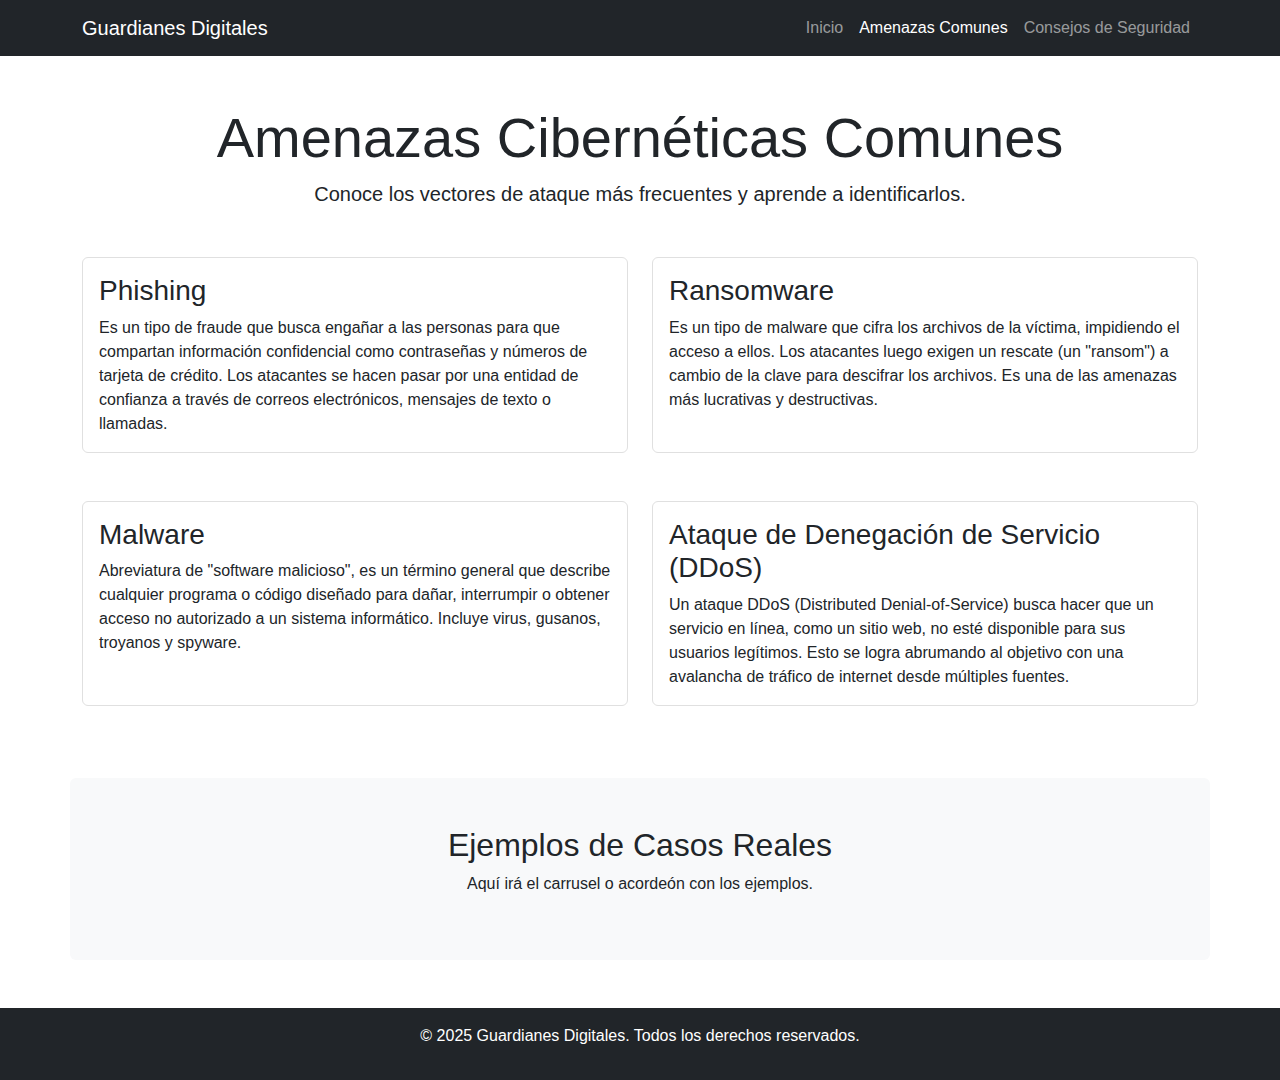
<file: amenazas.html>
<!DOCTYPE html>
<html lang="es">
<head>
    <meta charset="UTF-8">
    <meta name="viewport" content="width=device-width, initial-scale=1.0">
    <title>Amenazas Comunes | Guardianes Digitales</title>

    <!-- Bootstrap CSS -->
    <link href="https://cdn.jsdelivr.net/npm/bootstrap@5.3.3/dist/css/bootstrap.min.css" rel="stylesheet" integrity="sha384-QWTKZyjpPEjISv5WaRU9OFeRpok6YctnYmDr5pNlyT2bRjXh0JMhjY6hW+ALEwIH" crossorigin="anonymous">
    
    <!-- Tu CSS Personalizado -->
    <link rel="stylesheet" href="assets/css/style.css">
</head>
<body>

    <!-- =================================================
         BARRA DE NAVEGACIÓN (COPIADA DE INDEX.HTML)
    ================================================== -->
    <header>
        <nav class="navbar navbar-expand-lg navbar-dark bg-dark">
            <div class="container">
                <a class="navbar-brand" href="index.html">Guardianes Digitales</a>
                <button class="navbar-toggler" type="button" data-bs-toggle="collapse" data-bs-target="#navbarNav" aria-controls="navbarNav" aria-expanded="false" aria-label="Toggle navigation">
                    <span class="navbar-toggler-icon"></span>
                </button>
                <div class="collapse navbar-collapse" id="navbarNav">
                    <ul class="navbar-nav ms-auto">
                        <li class="nav-item">
                            <a class="nav-link" href="index.html">Inicio</a>
                        </li>
                        <li class="nav-item">
                            <!-- Marcamos este como el enlace activo -->
                            <a class="nav-link active" aria-current="page" href="amenazas.html">Amenazas Comunes</a>
                        </li>
                        <li class="nav-item">
                            <a class="nav-link" href="consejos.html">Consejos de Seguridad</a>
                        </li>
                    </ul>
                </div>
            </div>
        </nav>
    </header>

    <main class="py-5">
        <!-- =================================================
             SECCIÓN TÍTULO
        ================================================== -->
        <section class="container text-center mb-5">
            <h1 class="display-4">Amenazas Cibernéticas Comunes</h1>
            <p class="lead">Conoce los vectores de ataque más frecuentes y aprende a identificarlos.</p>
        </section>

        <!-- =================================================
             SECCIÓN DE TARJETAS DE AMENAZAS
        ================================================== -->
        <section class="container">
            <div class="row g-4">
                <!-- Tarjeta de Phishing -->
                <div class="col-lg-6 mb-4">
                    <div class="card h-100">
                        <div class="card-body">
                            <h3 class="card-title">Phishing</h3>
                            <p class="card-text">Es un tipo de fraude que busca engañar a las personas para que compartan información confidencial como contraseñas y números de tarjeta de crédito. Los atacantes se hacen pasar por una entidad de confianza a través de correos electrónicos, mensajes de texto o llamadas.</p>
                        </div>
                    </div>
                </div>

                <!-- Tarjeta de Ransomware -->
                <div class="col-lg-6 mb-4">
                    <div class="card h-100">
                        <div class="card-body">
                            <h3 class="card-title">Ransomware</h3>
                            <p class="card-text">Es un tipo de malware que cifra los archivos de la víctima, impidiendo el acceso a ellos. Los atacantes luego exigen un rescate (un "ransom") a cambio de la clave para descifrar los archivos. Es una de las amenazas más lucrativas y destructivas.</p>
                        </div>
                    </div>
                </div>

                <!-- Tarjeta de Malware -->
                <div class="col-lg-6 mb-4">
                    <div class="card h-100">
                        <div class="card-body">
                            <h3 class="card-title">Malware</h3>
                            <p class="card-text">Abreviatura de "software malicioso", es un término general que describe cualquier programa o código diseñado para dañar, interrumpir o obtener acceso no autorizado a un sistema informático. Incluye virus, gusanos, troyanos y spyware.</p>
                        </div>
                    </div>
                </div>

                <!-- Tarjeta de Ataques DDoS -->
                <div class="col-lg-6 mb-4">
                    <div class="card h-100">
                        <div class="card-body">
                            <h3 class="card-title">Ataque de Denegación de Servicio (DDoS)</h3>
                            <p class="card-text">Un ataque DDoS (Distributed Denial-of-Service) busca hacer que un servicio en línea, como un sitio web, no esté disponible para sus usuarios legítimos. Esto se logra abrumando al objetivo con una avalancha de tráfico de internet desde múltiples fuentes.</p>
                        </div>
                    </div>
                </div>
            </div>
        </section>
        
        <!-- =================================================
             SECCIÓN CARRUSEL / ACORDEÓN (CASOS REALES)
             - Dejaremos el esqueleto para implementarlo después -
        ================================================== -->
        <section class="container text-center mt-5 py-5 bg-light rounded">
             <h2>Ejemplos de Casos Reales</h2>
             <p>Aquí irá el carrusel o acordeón con los ejemplos.</p>
             <!-- Placeholder para el componente interactivo -->
        </section>

    </main>

    <!-- =================================================
         PIE DE PÁGINA (COPIADO DE INDEX.HTML)
    ================================================== -->
    <footer class="bg-dark text-white text-center py-3">
        <div class="container">
            <p>© 2025 Guardianes Digitales. Todos los derechos reservados.</p>
        </div>
    </footer>

    <!-- Scripts (jQuery y Bootstrap) -->
    <script src="https://code.jquery.com/jquery-3.7.1.min.js" integrity="sha256-/JqT3SQfawRcv/BIHPThkBvs0OEvtFFmqPF/lYI/Cxo=" crossorigin="anonymous"></script>
    <script src="https://cdn.jsdelivr.net/npm/bootstrap@5.3.3/dist/js/bootstrap.bundle.min.js" integrity="sha384-YvpcrYf0tY3lHB60NNkmXc5s9fDVZLESaAA55NDzOxhy9GkcIdslK1eN7N6jIeHz" crossorigin="anonymous"></script>
    <script src="assets/js/script.js"></script>

</body>
</html>
</file>
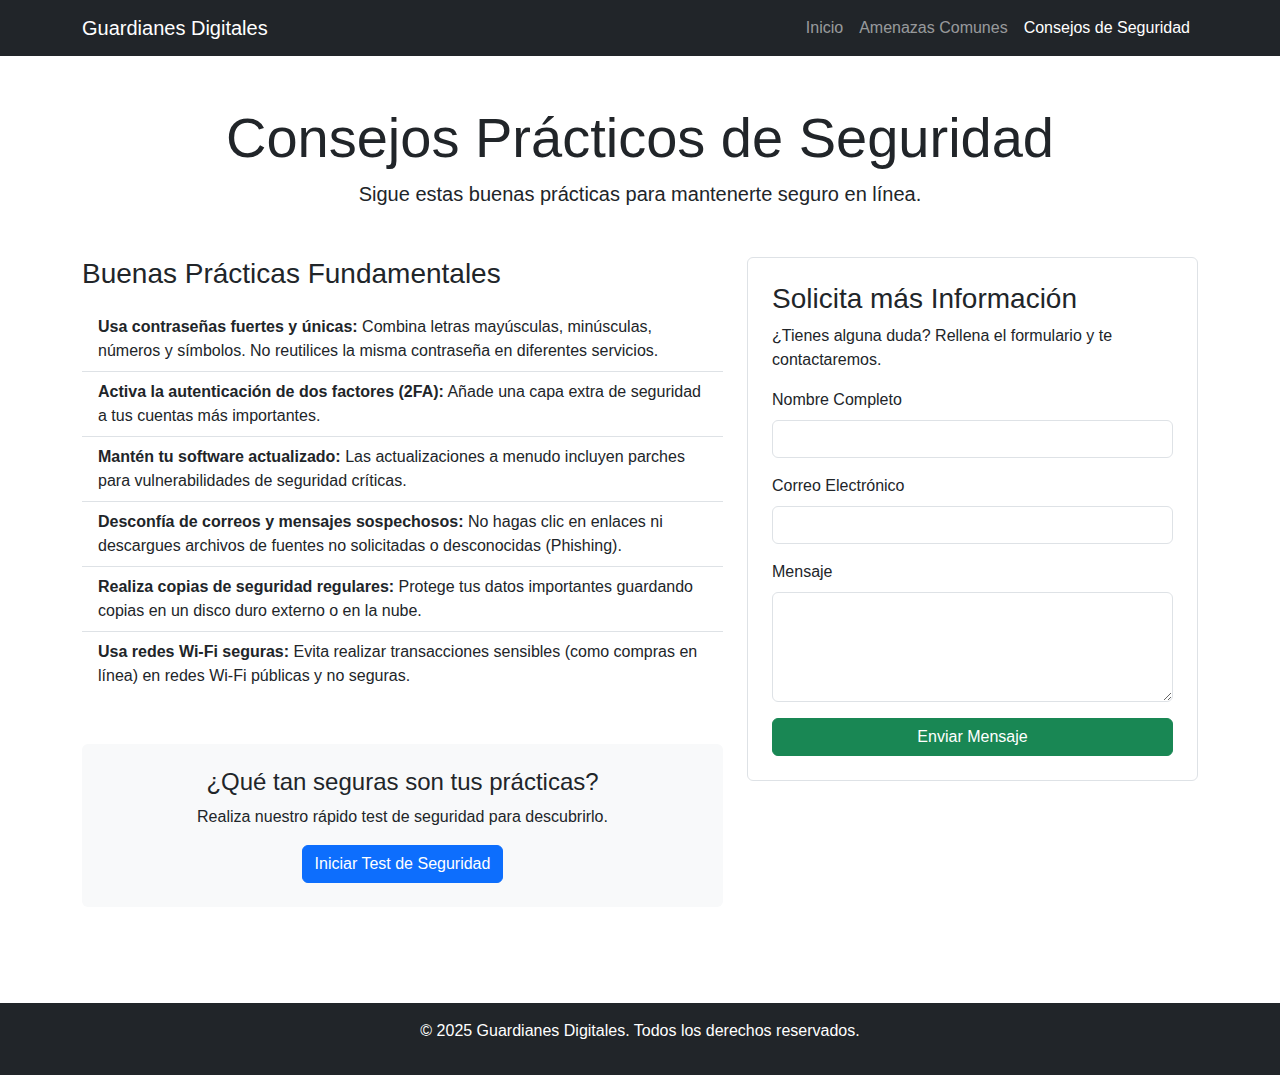
<file: consejos.html>
<!DOCTYPE html>
<html lang="es">
<head>
    <meta charset="UTF-8">
    <meta name="viewport" content="width=device-width, initial-scale=1.0">
    <title>Consejos de Seguridad | Guardianes Digitales</title>
    <link href="https://cdn.jsdelivr.net/npm/bootstrap@5.3.3/dist/css/bootstrap.min.css" rel="stylesheet" integrity="sha384-QWTKZyjpPEjISv5WaRU9OFeRpok6YctnYmDr5pNlyT2bRjXh0JMhjY6hW+ALEwIH" crossorigin="anonymous">
    <link rel="stylesheet" href="assets/css/style.css">
</head>
<body>
    <header>
        <nav class="navbar navbar-expand-lg navbar-dark bg-dark">
            <div class="container">
                <a class="navbar-brand" href="index.html">Guardianes Digitales</a>
                <button class="navbar-toggler" type="button" data-bs-toggle="collapse" data-bs-target="#navbarNav" aria-controls="navbarNav" aria-expanded="false" aria-label="Toggle navigation">
                    <span class="navbar-toggler-icon"></span>
                </button>
                <div class="collapse navbar-collapse" id="navbarNav">
                    <ul class="navbar-nav ms-auto">
                        <li class="nav-item">
                            <a class="nav-link" href="index.html">Inicio</a>
                        </li>
                        <li class="nav-item">
                            <a class="nav-link" href="amenazas.html">Amenazas Comunes</a>
                        </li>
                        <li class="nav-item">
                            <a class="nav-link active" aria-current="page" href="consejos.html">Consejos de Seguridad</a>
                        </li>
                    </ul>
                </div>
            </div>
        </nav>
    </header>

    <main class="py-5">
        <div class="container">
            <section class="text-center mb-5">
                <h1 class="display-4">Consejos Prácticos de Seguridad</h1>
                <p class="lead">Sigue estas buenas prácticas para mantenerte seguro en línea.</p>
            </section>

            <div class="row">
                <div class="col-lg-7">
                    <section>
                        <h3>Buenas Prácticas Fundamentales</h3>
                        <ul class="list-group list-group-flush mt-3">
                            <li class="list-group-item"><strong>Usa contraseñas fuertes y únicas:</strong> Combina letras mayúsculas, minúsculas, números y símbolos. No reutilices la misma contraseña en diferentes servicios.</li>
                            <li class="list-group-item"><strong>Activa la autenticación de dos factores (2FA):</strong> Añade una capa extra de seguridad a tus cuentas más importantes.</li>
                            <li class="list-group-item"><strong>Mantén tu software actualizado:</strong> Las actualizaciones a menudo incluyen parches para vulnerabilidades de seguridad críticas.</li>
                            <li class="list-group-item"><strong>Desconfía de correos y mensajes sospechosos:</strong> No hagas clic en enlaces ni descargues archivos de fuentes no solicitadas o desconocidas (Phishing).</li>
                            <li class="list-group-item"><strong>Realiza copias de seguridad regulares:</strong> Protege tus datos importantes guardando copias en un disco duro externo o en la nube.</li>
                            <li class="list-group-item"><strong>Usa redes Wi-Fi seguras:</strong> Evita realizar transacciones sensibles (como compras en línea) en redes Wi-Fi públicas y no seguras.</li>
                        </ul>
                    </section>

                    <section class="mt-5 text-center p-4 bg-light rounded">
                        <h4>¿Qué tan seguras son tus prácticas?</h4>
                        <p>Realiza nuestro rápido test de seguridad para descubrirlo.</p>
                        <button type="button" class="btn btn-primary" data-bs-toggle="modal" data-bs-target="#securityTestModal">
                            Iniciar Test de Seguridad
                        </button>
                    </section>
                </div>
                <!-- Columna Derecha: Formulario de Contacto -->
                <div class="col-lg-5">
                    <section class="p-4 border rounded">
                        <h3>Solicita más Información</h3>
                        <p>¿Tienes alguna duda? Rellena el formulario y te contactaremos.</p>
                        <form id="contactForm" novalidate>
                            <div class="mb-3">
                                <label for="contactName" class="form-label">Nombre Completo</label>
                                <input type="text" class="form-control" id="contactName" required>
                                <div class="invalid-feedback">Por favor, ingresa tu nombre.</div>
                            </div>
                            <div class="mb-3">
                                <label for="contactEmail" class="form-label">Correo Electrónico</label>
                                <input type="email" class="form-control" id="contactEmail" required>
                                <div class="invalid-feedback">Por favor, ingresa un correo válido.</div>
                            </div>
                            <div class="mb-3">
                                <label for="contactMessage" class="form-label">Mensaje</label>
                                <textarea class="form-control" id="contactMessage" rows="4" required></textarea>
                                <div class="invalid-feedback">Por favor, escribe tu mensaje.</div>
                            </div>
                            <button type="submit" class="btn btn-success w-100">Enviar Mensaje</button>
                        </form>
                    </section>
                </div>
            </div>
        </div>
    </main>
    <div class="modal fade" id="securityTestModal" tabindex="-1" aria-labelledby="securityTestModalLabel" aria-hidden="true">
        <div class="modal-dialog">
            <div class="modal-content">
                <div class="modal-header">
                    <h5 class="modal-title" id="securityTestModalLabel">Test Rápido de Seguridad</h5>
                    <button type="button" class="btn-close" data-bs-dismiss="modal" aria-label="Close"></button>
                </div>
                <div class="modal-body">
                    <p>Responde las siguientes preguntas:</p>
                    <!-- Aquí irá el formulario del test -->
                    <p class="mt-4 text-center" id="testResult" style="display:none;"></p>
                </div>
                <div class="modal-footer">
                    <button type="button" class="btn btn-secondary" data-bs-dismiss="modal">Cerrar</button>
                    <button type="button" class="btn btn-primary">Ver Resultados</button>
                </div>
            </div>
        </div>
    </div>
    <footer class="bg-dark text-white text-center py-3 mt-5">
        <div class="container">
            <p>© 2025 Guardianes Digitales. Todos los derechos reservados.</p>
        </div>
    </footer>
    <script src="https://code.jquery.com/jquery-3.7.1.min.js" integrity="sha256-/JqT3SQfawRcv/BIHPThkBvs0OEvtFFmqPF/lYI/Cxo=" crossorigin="anonymous"></script>
    <script src="https://cdn.jsdelivr.net/npm/bootstrap@5.3.3/dist/js/bootstrap.bundle.min.js" integrity="sha384-YvpcrYf0tY3lHB60NNkmXc5s9fDVZLESaAA55NDzOxhy9GkcIdslK1eN7N6jIeHz" crossorigin="anonymous"></script>
    <script src="assets/js/script.js"></script>

</body>
</html>
</file>
<file: assets/css/style.css>
body {
    font-family: 'Segoe UI', Tahoma, Geneva, Verdana, sans-serif;
}
.hero-section {
    background: url('../img/hero-image.jpg') no-repeat center center/cover;
    height: 60vh;

    background: 
        linear-gradient(rgba(0, 0, 0, 0.6), rgba(0, 0, 0, 0.6)),
        url('../img/hero-background.jpg');
    background-size: cover;
    background-position: center;
    background-repeat: no-repeat;
    height: 70vh;
}
.hero-section .lead {
    font-size: 1.4rem;
    font-weight: 300;
}.card {
    border: 1px solid #e0e0e0;
    transition: transform 0.3s ease, box-shadow 0.3s ease;
}
.card:hover {
    transform: translateY(-5px); 
    box-shadow: 0 4px 15px rgba(0,0,0,0.1);
}
#casosRealesCarousel {
    background-color: #f8f9fa;
    border-radius: 0.5rem;
    padding: 2rem;
}
.carousel-caption-custom {
     color: #333; 
    padding: 20px;
    min-height: 250px; 
    display: flex;
    flex-direction: column;
    justify-content: center;
}
</file>
